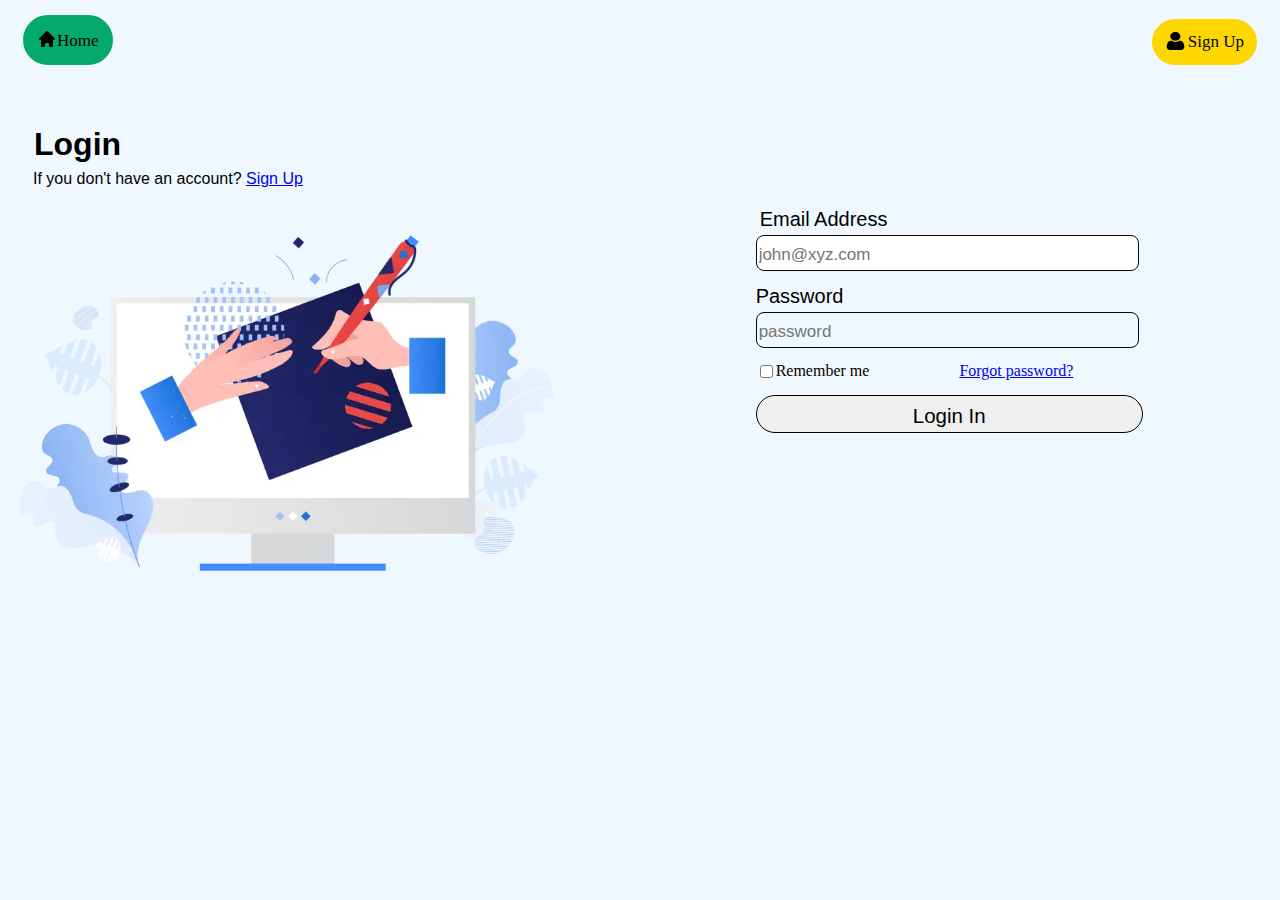
<file: login.html>
<!DOCTYPE html>
<html lang="en">
<head>
    <meta charset="UTF-8">
    <meta http-equiv="X-UA-Compatible" content="IE=edge">
    <meta name="viewport" content="width=device-width, initial-scale=1.0">
    <title>Document</title>
    <link rel="stylesheet" href="login.css">
    
</head>
<body>
    <section>
      <div class="navbar">
        <a class="active" href="index.html"><i class="home"></i> 
            <svg xmlns="http://www.w3.org/2000/svg" class="h-5 w-5" viewBox="0 0 20 20" fill="currentColor">
                <path d="M10.707 2.293a1 1 0 00-1.414 0l-7 7a1 1 0 001.414 1.414L4 10.414V17a1 1 0 001 1h2a1 1 0 001-1v-2a1 1 0 011-1h2a1 1 0 011 1v2a1 1 0 001 1h2a1 1 0 001-1v-6.586l.293.293a1 1 0 001.414-1.414l-7-7z"></path>
            </svg>
            <p style="margin-bottom: -2px;
            margin-top: 2px;
        ">Home</p>
            
        </a>
       
        
        <a class="un" href= "signup.html" ><i class="user"></i>
            <img class="g" src="user (1).png" alt="">
             Sign Up
        </a>
    </div>
        <h1 style="margin-left: 26px; font-family: 'Finlandica', sans-serif">Login </h1>
        <p style="font-family: 'Roboto Condensed', sans-serif;margin-left: 25px;margin-top: -14px;">If you don't have an account? <a href="signup.html"><i class="user"></i> Sign Up</a> </p>
    </section>
    <section>
        <div class="all">
            <div class="image">
                <img src="draw5.webp" alt="im">
            </div>
            
            <div class="info">
             
                   <form>
                    <div class="e">
                      <p class="p2">Email Address</p>
                        <input type="email" id="form1Example1" class="ei" placeholder="john@xyz.com" / required>
                        
                      </div>
                      <div class="p">
                        <p class="p3">Password</p>
                        <input type="password" id="form1Example13" class="ei" placeholder="password"/ required>
                        
                      </div>
                      <div class="r">
                        <input type="checkbox" id="remember me" name="remember me">
                        <label for="vehicle1">Remember me</label><br> 
                        <a href="#!" class="f">Forgot password?</a>
                      </div>
                    <div>
                        <button id="b" onclick="make()"> <p class="p1">Login In</p>
                            
                        </button>
                    </div>
                    <!-- <div class="o">
                        OR
                    </div> -->
                    <!-- <div class="col">
                        <a href="#" class="">
                          <button class="cb">Login with Facebook</button> 
                        </a>
                        <a href="#" class="twitter btn">
                          <button class="cb">Login with Twitter</button> 
                        </a>
                        <a href="#" class="google btn">
                          <button class="cb">Login with Google+</button> 
                        </a>
                      </div> -->

                   </form>
            </div>
        </div>
    </section>

    <script src="signup.js"></script>
</body>
</file>
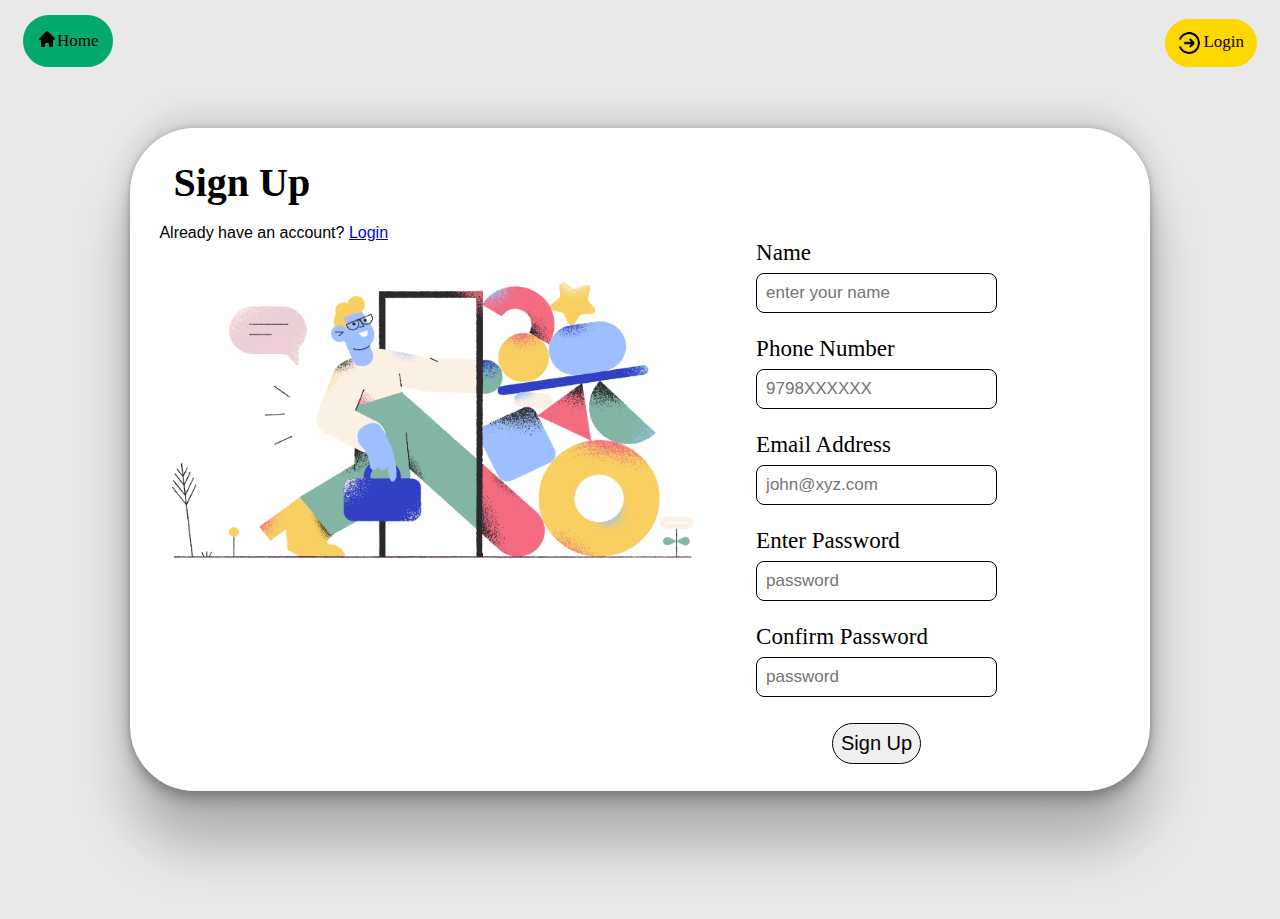
<file: signup.html>
<!DOCTYPE html>
<html lang="en">
<head>
    <meta charset="UTF-8">
    <meta http-equiv="X-UA-Compatible" content="IE=edge">
    <meta name="viewport" content="width=device-width, initial-scale=1.0">
    <title>Document</title>

    

    <link rel="stylesheet" href="signup.css">
</head>
<body>
    <Section>
        <div class="navbar">
            <a class="active" href="index.html"><i class="home"></i> 
                <svg xmlns="http://www.w3.org/2000/svg" class="h-5 w-5" viewBox="0 0 20 20" fill="currentColor">
                    <path d="M10.707 2.293a1 1 0 00-1.414 0l-7 7a1 1 0 001.414 1.414L4 10.414V17a1 1 0 001 1h2a1 1 0 001-1v-2a1 1 0 011-1h2a1 1 0 011 1v2a1 1 0 001 1h2a1 1 0 001-1v-6.586l.293.293a1 1 0 001.414-1.414l-7-7z"></path>
                </svg>
                <p style="margin-bottom: -2px;
                margin-top: 2px;
            ">Home</p>
                
            </a>
           
            
            <a class="un" href="login.html" "><i class="user"></i>
                <img class="g" src="login.png" alt="">
                 Login
            </a>
        </div>
        <div class="m">
            <div class="top" style="box-shadow: rgba(0, 0, 0, 0.25) 0px 54px 55px, rgba(0, 0, 0, 0.12) 0px -12px 30px, rgba(0, 0, 0, 0.12) 0px 4px 6px, rgba(0, 0, 0, 0.17) 0px 12px 13px, rgba(0, 0, 0, 0.09) 0px -3px 5px;">
                <div class="pic">
                 <div id = "sign">
                     <h1 style="font-size: 40px;">Sign Up</h1>
                     <p style="font-family: 'Roboto Condensed', sans-serif;margin-left: 25px;">Already have an account? <a href="login.html"><i class="user"></i> Login</a> </p>
                 </div>
                 <div class="im">
                     <img src="draw1.webp" alt="">
     
                 </div>
                </div>
             
               <div>
                   <form>
                    <div>
                        <p class="p2">Name</p>
                    <input type="text" id="form1Example" class="ei" placeholder="enter your name" / required> 
                    <p class="p3">Phone Number</p>
                    <input type="tel" id="form1Exampl" class="ei" placeholder="9798XXXXXX" minlength="10" maxlength="10"/ required>
                     <p class="p4">Email Address</p>
                     <input type="email" id="form1Example1" class="ei" placeholder="john@xyz.com" / required> 
                     <p class="p5">Enter Password</p>
                     <input type="password" id="form1Example13" class="ei" name="password1" placeholder="password"/ required>
                     <p class="p6">Confirm Password</p>
                     <input type="password" id="form1Examp" class="ei" name="password2" placeholder="password"/ required>
                    </div>

                    <div class="b">
                        <button onclick="matchPassword()" id="b1">Sign Up</button>
                    </div>
                    
                   </form>
               </div>
             </div>
        </div>
        
    </Section>
       
    <script src="signup.js"></script>
</body>
</html>
</file>
<file: login.css>
body
{
    background-color: gray;
    background-color: aliceblue;

}


.all{
    display: flex;
    flex-direction: row;
}

.navbar {
    display: flex;
    justify-content: space-between;
    overflow: auto;
    margin: 15px;
    height: -1%;
    margin-bottom: 61px;
    
  }

  .navbar a {
    display: flex;
    float: left;
    text-align: center;
    padding: 12px;
    color: rgb(3, 3, 3);
    text-decoration: none;
    font-size: 17px;
  }
  
  /* Navbar links on mouse-over */
  .navbar a:hover {
    background-color: rgb(246, 235, 235);
  }

  .w-5 {
    width: 1.25rem;
}
.h-5 {
    height: 1.25rem;
}

.active {
    background-color: #04AA6D;
    border:2px solid #04AA6D;
    border-radius: 45px;
  }

  .g{
    height: 18px;
    width: 21px;
    padding-right: 2px;
  }



.navbar a:hover {
    background-color: rgb(246, 235, 235);
  }

.un{
    margin-top: 4px;
        background-color: gold;
        border: 1px solid gold;
        border-radius: 40px
        
}

h1{
    font-size: xx-large;
}

.image{
    width: 60%;
    display: flex;
    margin-left: -8px;
    padding-top: 10px;
}

img{
    width: 75%;
}

form{
    display: flex;
    flex-direction: column;
    flex-wrap: wrap;
}

.p2{
    font-size: 20px;
    margin: 4px;
    font-family: -apple-system,BlinkMacSystemFont,Segoe UI,Roboto,Oxygen,Ubuntu,Cantarell,Fira Sans,Droid Sans,Helvetica Neue,sans-serif;
}

.p3
{
    font-size: 20px;
    margin-top: 0px;
    margin-bottom: 4px;
    font-family: -apple-system,BlinkMacSystemFont,Segoe UI,Roboto,Oxygen,Ubuntu,Cantarell,Fira Sans,Droid Sans,Helvetica Neue,sans-serif;
}

.info
{
    display: flex;
    flex-direction: column;
    width: 41%;
}

.ei{
    width: 73%;
    padding-bottom: 5px;
    font-size: 17px;
    /* padding-right: 177px; */
    padding-top: 9px;
    margin-bottom: 14px;
    border: 1px solid rgb(9, 9, 9);
    border-radius: 8px;
    background-color: rgb(229 231 235/var(--tw-bg-opacity));
}


.r{
    display: flex;
    margin-bottom: 14px;
    
}

.f{
    margin-left: 90px;
}

#b{
    padding-bottom: 4px;
    font-size: 128%;
    padding-top: 8px;
    width: 75%;
    border: 1px solid black;
    border-radius: 20px;

}


.p1{
    margin: 0px;

}

.o{
    margin-bottom: 10px;
    padding-left: 35%;
}


.cb{
    width: 75%;
    height: 30px;
    font-size: 17px;
    margin-bottom: 10px;
    border: 1px solid black;
    border-radius: 8px;
    background-color: rgb(218, 237, 237);
}

@media(max-width:500px)
{
    .all{
        display: block;
       
    }

    .image{
        justify-content: center;
    }
}

@media(max-width:300px)
{

    .navbar{
        display: block;
    }
    

    .image{
        display: none;
    }

    .e{
       margin-bottom: -19px;
    }
}
</file>
<file: signup.css>
body{
    margin-bottom: 10%;
    
}


.navbar {
    display: flex;
    justify-content: space-between;
    overflow: auto;
    margin: 15px;
    height: -1%;
    margin-bottom: 61px;
    
  }

.all{
    background-color:red;
    width: 100%;
    height: 100%;
}
  
  /* Navbar links */
  .navbar a {
    display: flex;
    float: left;
    text-align: center;
    padding: 12px;
    color: rgb(3, 3, 3);
    text-decoration: none;
    font-size: 17px;
  }
  
  /* Navbar links on mouse-over */
  .navbar a:hover {
    background-color: rgb(246, 235, 235);
  }

  .w-5 {
    width: 1.25rem;
}
.h-5 {
    height: 1.25rem;
}
  
  /* Current/active navbar link */
  .active {
    background-color: #04AA6D;
    border:2px solid #04AA6D;
    border-radius: 45px;
  }
  
 #sign{
    
    align-items: center;
    justify-content: center;

 }

 h1{
    font-size: 40px;
    margin-bottom: 18px;
    margin-left: 39px;
}

.g{
    width: 100%;
    height: 22px;
    border: 1px white;
    border-radius: 50px;
    padding-right: 3px;

}

.navbar a:hover {
    background-color: rgb(246, 235, 235);
  }

.un{
    margin-top: 4px;
            background-color: gold;
            border: 1px solid gold;
            border-radius: 40px
}
 

 .pic{
    
    width: 60%;
 }

 img{
    width: 100%;
    height: 329px;
    border: 1px white;
    border-radius: 50px;

 }

 .top{
    border: 4px solid white;
    border-radius: 65px;
    width: 80%;
    display: flex;
    background-color: white;
    font-family: 'Edu TAS Beginner', cursive;
 }

 .m{
    display: flex;
    justify-content: center;
 }

 form{
    margin-top: 108px; 
    margin-left: 15px;

 }
  
 html{
    background-color: rgb(233 233 233);;
 }


 .p2{
    font-size: 23px;
    margin-bottom: 7px;
}

.p3{
    font-size: 23px;
    margin-bottom: 7px;

}

.p4{
    font-size: 23px;
    margin-bottom: 7px;

}

.p5{
    font-size: 23px;
    margin-bottom: 7px;

}

.p6{
    font-size: 23px;
    margin-bottom: 7px;

}


#form1Example{
    font-size: 17px;
    border: 1px solid;
    border-radius: 8px;
    padding: 9px;
    
}

#form1Exampl{
    font-size: 17px;
    border: 1px solid;
    border-radius: 8px;
    padding: 9px;

}

#form1Example1{
    font-size: 17px;
    border: 1px solid;
    border-radius: 8px;
    padding: 9px;

}
 
#form1Example13{
    font-size: 17px;
    border: 1px solid;
    border-radius: 8px;
    padding: 9px;

}

#form1Examp{
    font-size: 17px;
    border: 1px solid;
    border-radius: 8px;
    padding: 9px;


}

.b{
    display: flex;
    justify-content: center;
    margin-top: 26px;
    margin-bottom: 23px;

}

button{
    font-size: 20px;
    border: 1px solid;
    border-radius: 40px;
    padding: 8px;
}


@media(max-width:500px)
{
    .navbar{
        display: block;
        justify-content: unset;
    }
    .top{
        display: block;
    }
    form{
        margin-top: 20px;
    margin-left: 15px;
}
    
}

@media(max-width:300px)
{
    .m {
        display: flex;
        justify-content: center;
        margin: -39px;
    }

    #form1Example{
        font-size: 13px;
        border: 1px solid;
        border-radius: 8px;
        padding: 9px;
    
    
    }
    
    #form1Exampl{
        font-size: 13px;
        border: 1px solid;
        border-radius: 8px;
        padding: 9px;
    
    }
    
    #form1Example1{
        font-size: 13px;
        border: 1px solid;
        border-radius: 8px;
        padding: 9px;
    
    }
     
    #form1Example13{
        font-size: 13px;
        border: 1px solid;
        border-radius: 8px;
        padding: 9px;
    
    }
    
    #form1Examp{
        font-size: 13px;
        border: 1px solid;
        border-radius: 8px;
        padding: 9px;
    
    
    }

}

@media(max-width:185px)
{
    img{
        display: none;
    }
}
</file>
